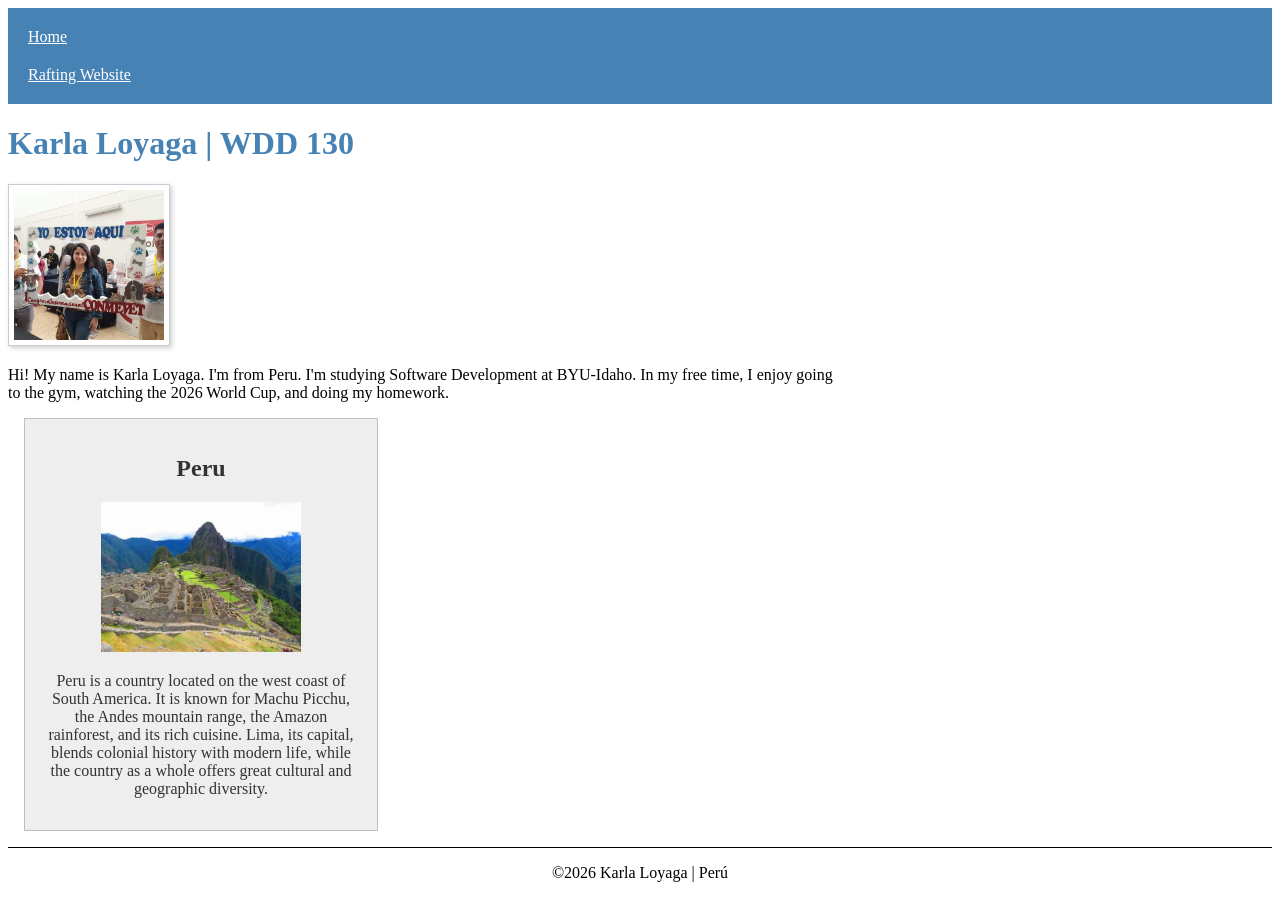
<file: index.html>
<!DOCTYPE html>
<html lang="en">

<head>
    <meta charset="UTF-8">
    <meta name="viewport" content="width=device-width, initial-scale=1.0">
    <title>Karla Loyaga | WDD 130</title>
    <meta name="description"
      content="Personal home page for Karla Loyaga, a Software Development student at BYU-Idaho, WDD 130 course.">
    <meta name="author" content="Karla Loyaga">
    <link rel="stylesheet" href="styles/styles.css">
</head>

<body>
    <header>
        <nav>
            <a href="#">Home</a>
            <a href="wwr/">Rafting Website</a>
        </nav>
    </header>
    <main>
        <h1>Karla Loyaga | WDD 130</h1>
        <img src="images/profile.jpg" alt="Hi, I'm Karla Loyaga" width="200">
        <p>Hi! My name is Karla Loyaga. I'm from Peru. I'm studying Software Development at
            BYU-Idaho. In my free time, I enjoy going to the gym, watching the 2026 World Cup, and
            doing my homework.</p>
    </main>
    <aside>
        <h2>Peru</h2>
        <img src="images/peru.jpg" alt="Landscape of Peru">
        <p>Peru is a country located on the west coast of South America. It is known for
            Machu Picchu, the Andes mountain range, the Amazon rainforest, and its rich cuisine.
            Lima, its capital, blends colonial history with modern life, while the country
            as a whole offers great cultural and geographic diversity.</p>
    </aside>
    <footer>
        <p>&copy;2026 Karla Loyaga | Perú</p>
    </footer>
</body>

</html>
</file>
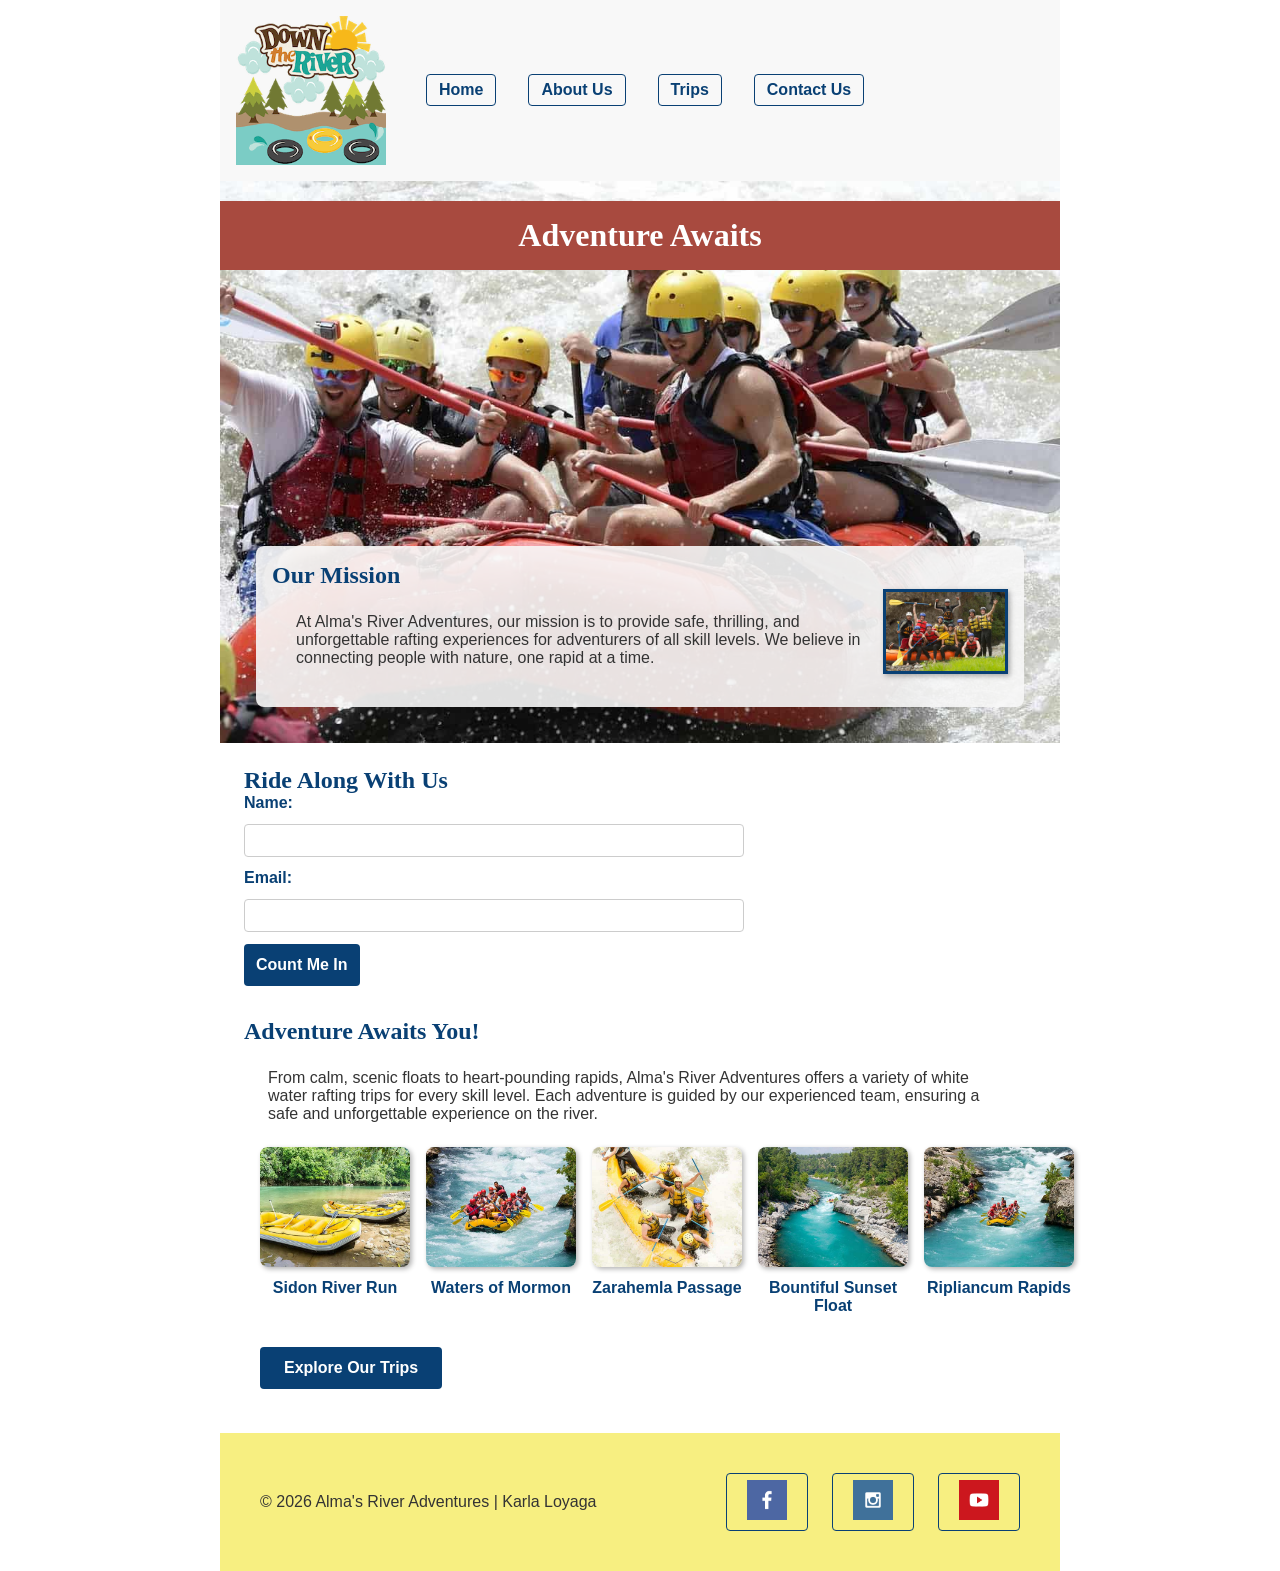
<file: wwr/index.html>
<!DOCTYPE html>
<html lang="en">

<head>
    <meta charset="UTF-8">
    <meta name="viewport" content="width=device-width, initial-scale=1.0">
    <title>Alma's River Adventures | White Water Rafting Trips</title>
    <meta name="description"
      content="Alma's River Adventures offers exciting rafting trips for unforgettable adventures.">
    <meta name="author" content="Karla Loyaga">
    <link rel="stylesheet" href="styles/rafting.css">
    <link rel="icon" href="images/logo.png" type="image/png">
</head>

<body>
    <header>
        <img src="images/logo.png" alt="Alma's River Adventures Logo" id="logo">
        <nav>
            <a href="index.html">Home</a>
            <a href="about.html">About Us</a>
            <a href="trips.html">Trips</a>
            <a href="contact.html">Contact Us</a>
        </nav>
    </header>

    <main>
        <div class="hero">
            <img src="images/rafting-team.jpg"
              alt="A team of rafters paddling through whitewater rapids">
            <h1>Adventure Awaits</h1>
            <article>
                <h2>Our Mission</h2>
                <img src="images/client.jpg" alt="Happy rafting clients">
                <p>At Alma's River Adventures, our mission is to provide safe, thrilling, and
                    unforgettable rafting experiences for adventurers of all skill levels. We
                    believe in connecting people with nature, one rapid at a time.</p>
            </article>
        </div>
        <section class="contact-form">
            <h2>Ride Along With Us</h2>
            <form action="#" method="post">
                <label for="newsletter-name">Name:</label>
                <input type="text" id="newsletter-name" name="newsletter-name">

                <label for="newsletter-email">Email:</label>
                <input type="email" id="newsletter-email" name="newsletter-email">

                <button type="submit">Count Me In</button>
            </form>
        </section>

        <section>
            <h2>Adventure Awaits You!</h2>
            <p>From calm, scenic floats to heart-pounding rapids, Alma's River Adventures offers a
                variety of
                white water rafting trips for every skill level. Each adventure is guided by our
                experienced
                team, ensuring a safe and unforgettable experience on the river.</p>
            <div class="adventures">
                <figure>
                    <img src="images/sidon.jpg" alt="Rafters navigating Sidon River Run">
                    <figcaption>Sidon River Run</figcaption>
                </figure>
                <figure>
                    <img src="images/mormon.jpg" alt="Rafters on the calm Waters of Mormon">
                    <figcaption>Waters of Mormon</figcaption>
                </figure>
                <figure>
                    <img src="images/zarahemla.jpg" alt="Rafters passing through Zarahemla Passage">
                    <figcaption>Zarahemla Passage</figcaption>
                </figure>
                <figure>
                    <img src="images/bountiful.jpg" alt="Rafters enjoying Bountiful Sunset Float">
                    <figcaption>Bountiful Sunset Float</figcaption>
                </figure>
                <figure>
                    <img src="images/ripliancum.jpg" alt="Rafters tackling Ripliancum Rapids">
                    <figcaption>Ripliancum Rapids</figcaption>
                </figure>
            </div>
            <a href="trips.html" class="cta-button">Explore Our Trips</a>
        </section>
    </main>

    <footer>
        <p>&copy; 2026 Alma's River Adventures | Karla Loyaga</p>
        <nav class="socialmedia">
            <a href="#"><img src="images/facebook.png" alt="Facebook"></a>
            <a href="#"><img src="images/instagram.png" alt="Instagram"></a>
            <a href="#"><img src="images/youtube.png" alt="YouTube"></a>
        </nav>
    </footer>
</body>

</html>
</file>
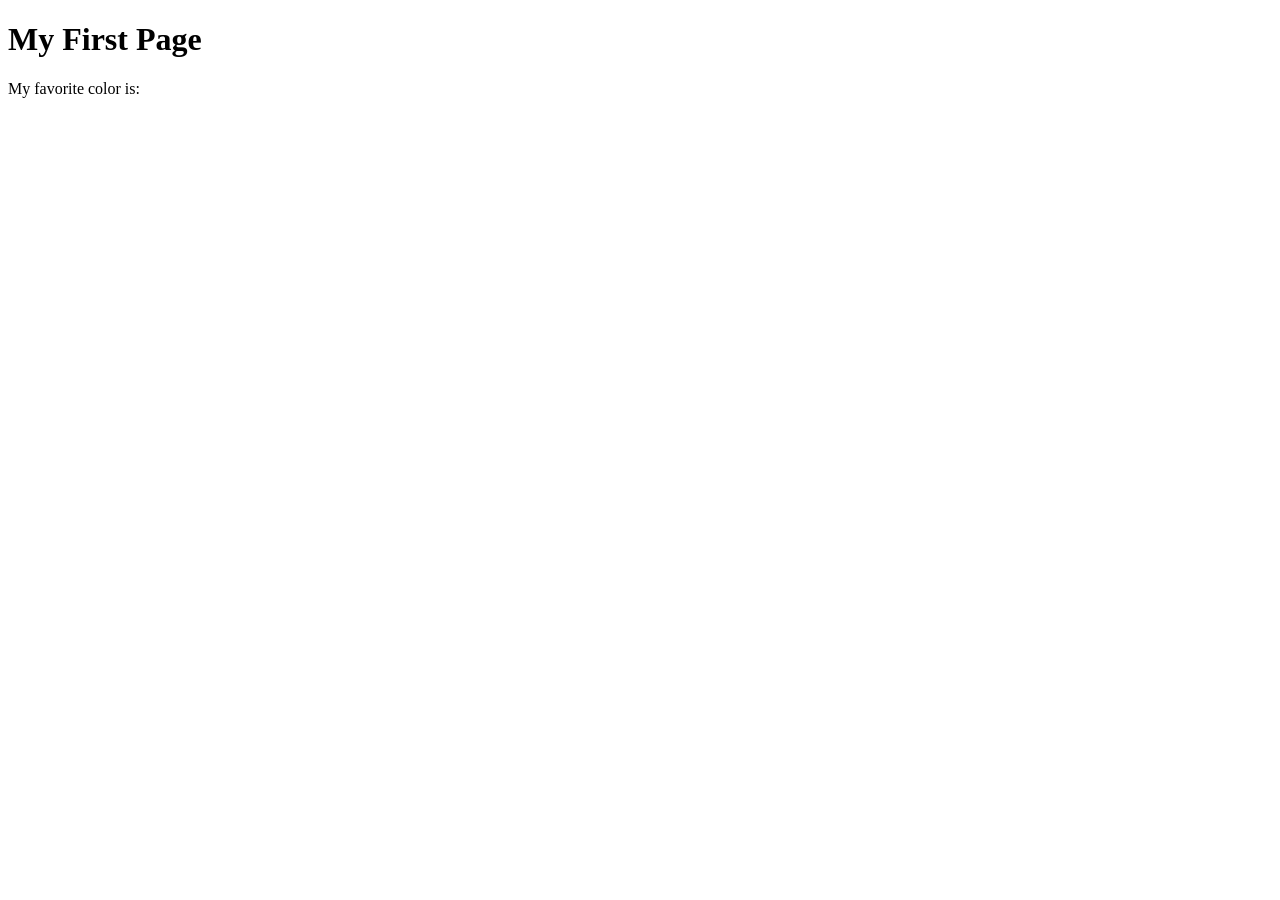
<file: week01/first-page.html>
<!DOCTYPE html>
<html lang="en">
<head>
    <meta charset="UTF-8">
    <meta name="viewport" content="width=device-width, initial-scale=1.0">
    <title>My First Page</title>
</head>
<body>
    <h1>My First Page</h1>
    <p>My favorite color is: </p>
</body>
</html>
</file>
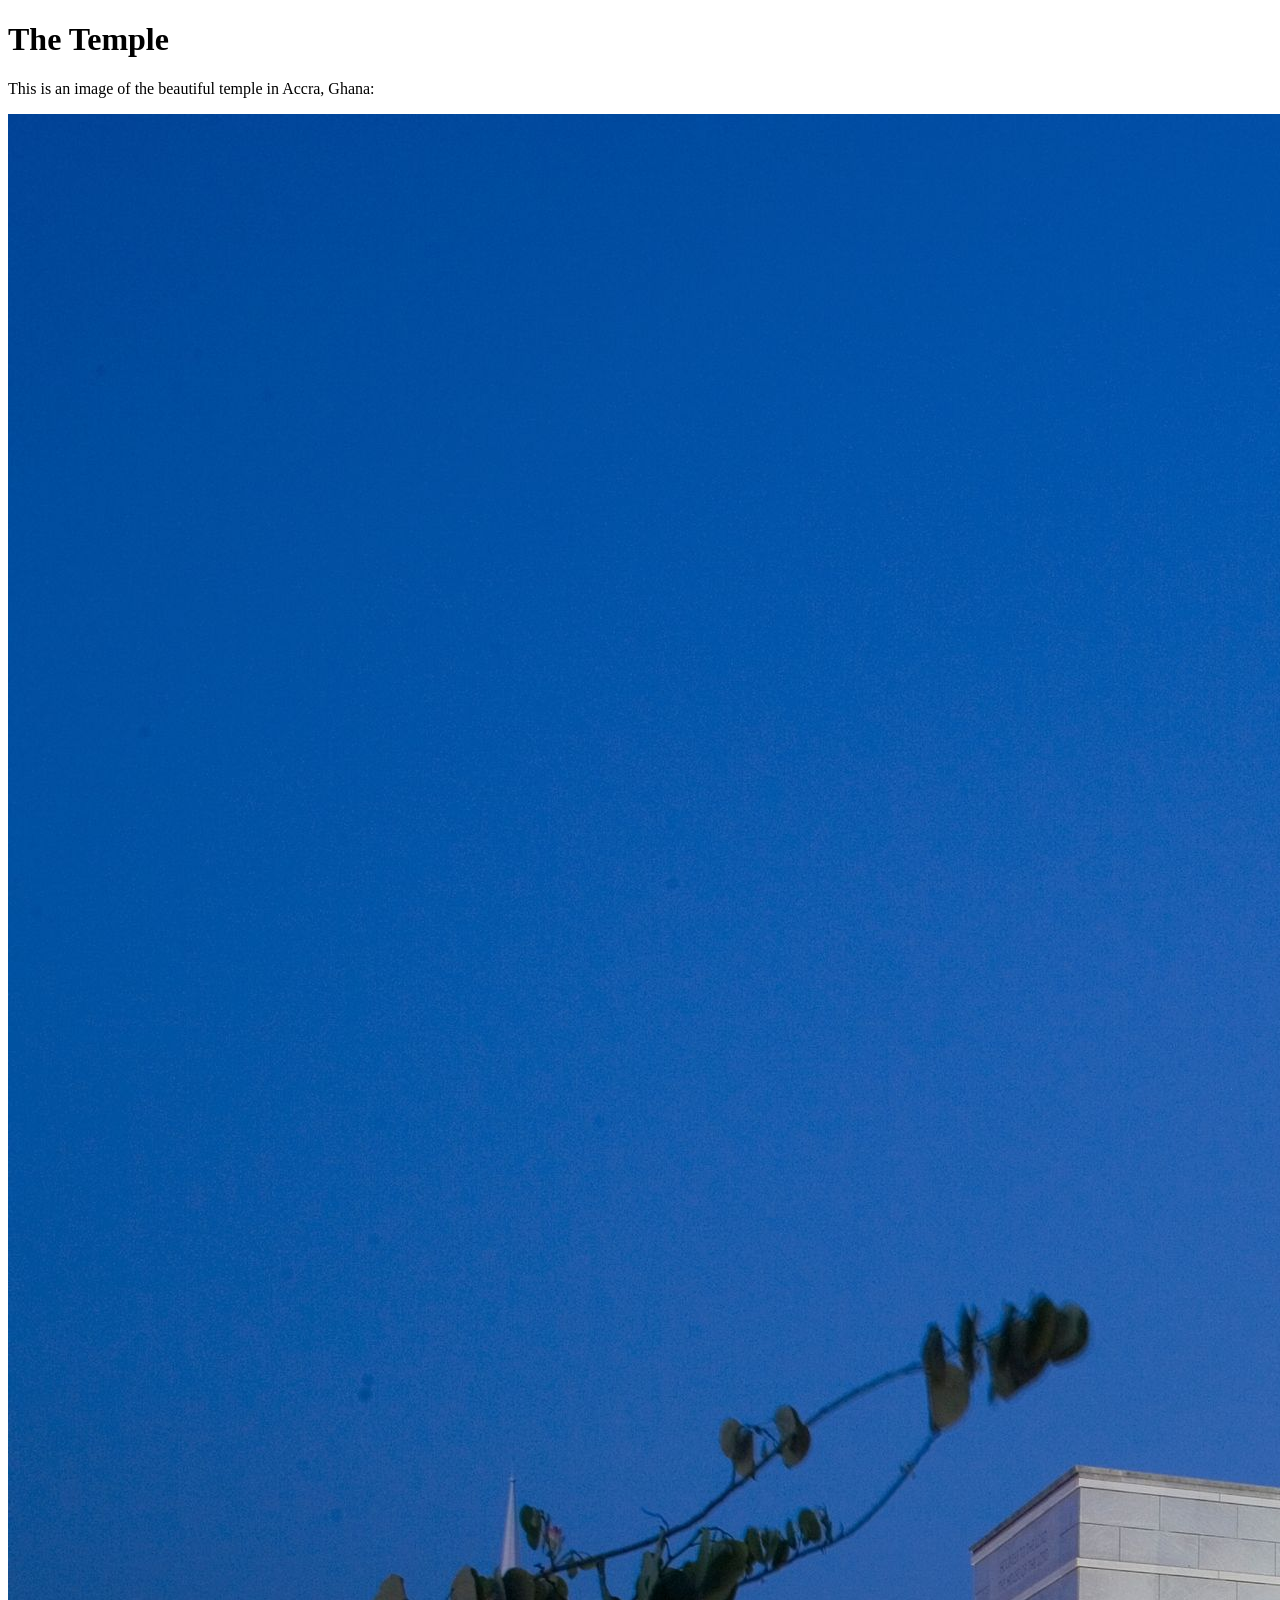
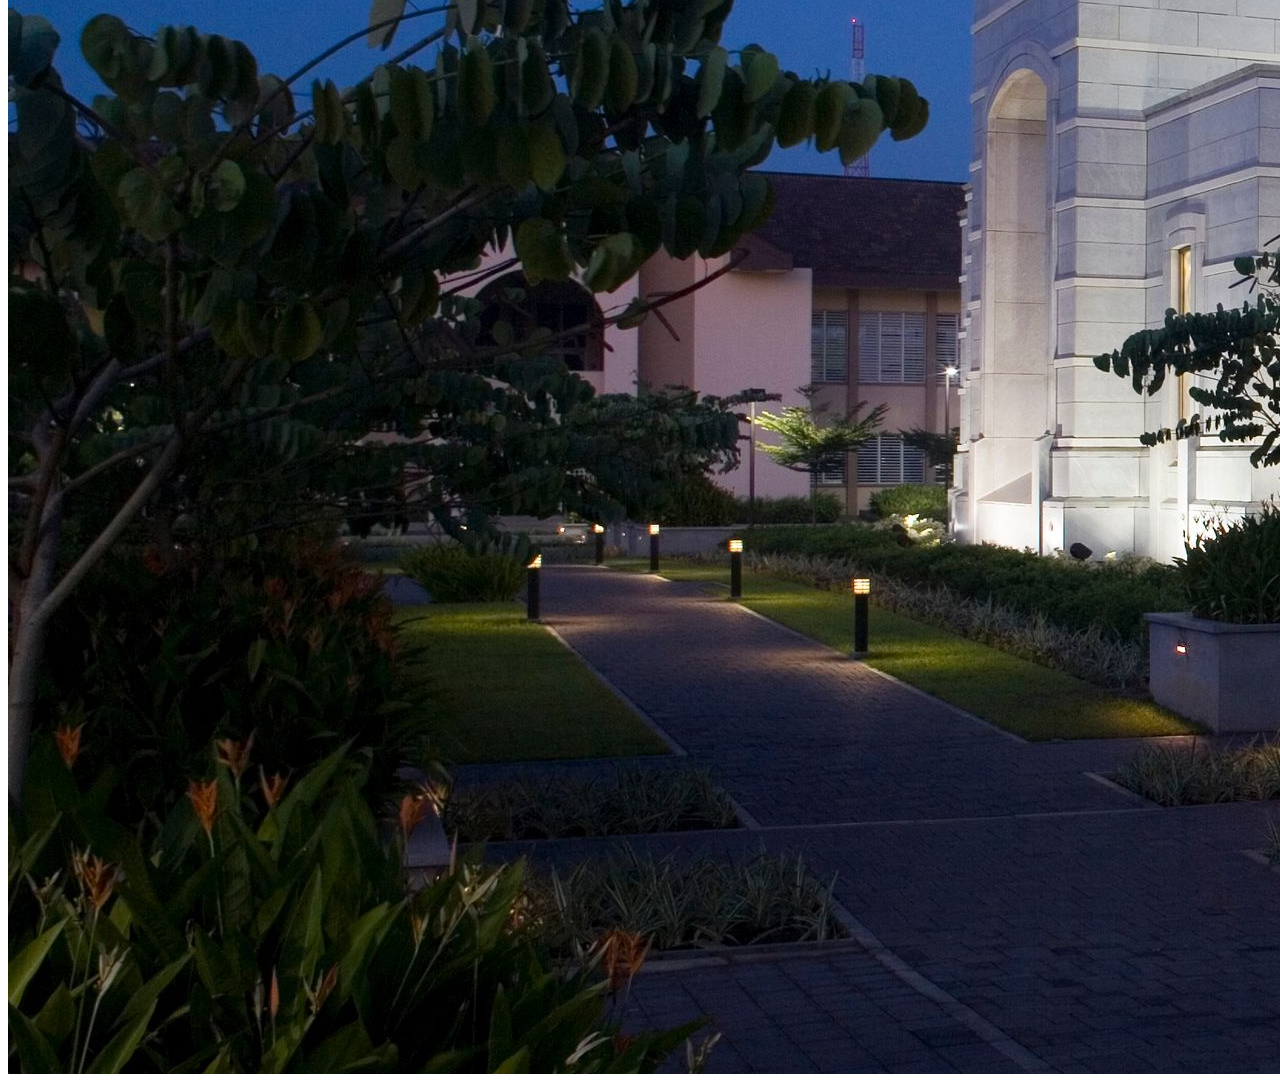
<file: week01/images.html>
<!DOCTYPE html>
<html lang="en">
<head>
    <meta charset="UTF-8">
    <meta name="viewport" content="width=device-width, initial-scale=1.0">
    <title>Temple Image</title>
</head>
<body>
    <h1>The Temple</h1>
    <p>This is an image of the beautiful temple in Accra, Ghana:</p>
    <img src="images/temple-large.jpeg" alt="The Accra Ghana Temple">
    
</body>
</html>
</file>
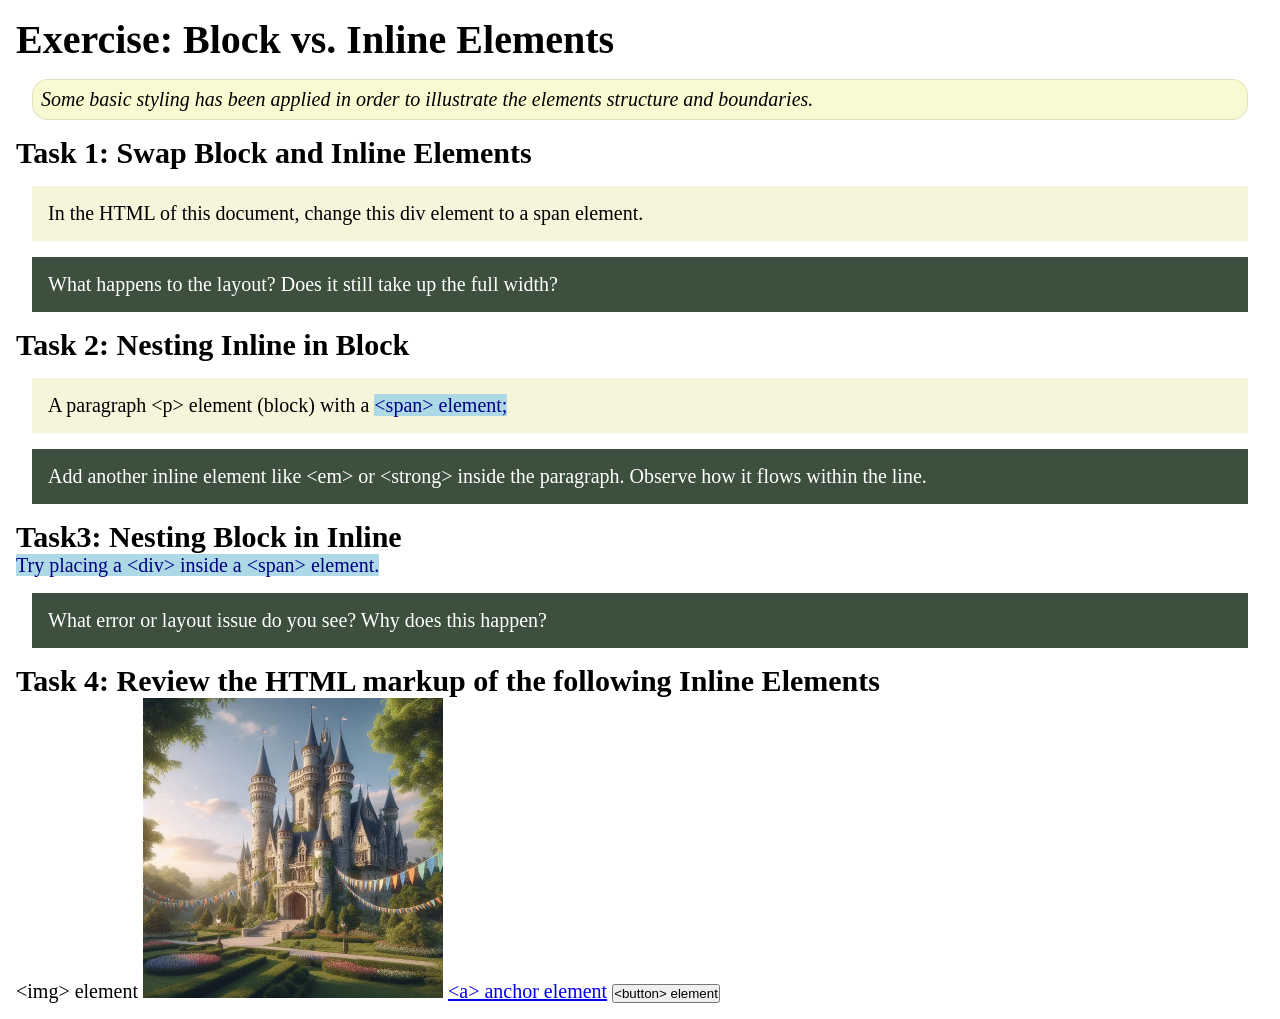
<file: week02/block-vs-inline.html>
<!DOCTYPE html>
<html lang="en">

<head>
    <meta charset="UTF-8">
    <meta name="viewport" content="width=device-width, initial-scale=1.0">
    <title>Exercise: Block vs. Inline Elements</title>
    <link rel="stylesheet" href="styles/block-vs-inline.css">
</head>

<body>
    <main>
        <h1>Exercise: Block vs. Inline Elements</h1>
        <p class="note">Some basic styling has been applied in order to illustrate the elements structure and
            boundaries.</p>

        <h2>Task 1: Swap Block and Inline Elements</h2>
        <div>In the HTML of this document, change this div element to a span element.</div>

        <p class="question">What happens to the layout? Does it still take up the full width?</p>

        <h2>Task 2: Nesting Inline in Block</h2>
        <p>A paragraph &lt;p&gt; element (block) with a <span>&lt;span&gt; element;</span></p>
        <p class="question">Add another inline element like &lt;em&gt; or &lt;strong&gt; inside the paragraph. Observe
            how it flows within the line.</p>

        <h2>Task3: Nesting Block in Inline</h2>
        <span>Try placing a &lt;div&gt; inside a &lt;span&gt; element.</span>
            <p class="question">What error or layout issue do you see? Why does this happen?</p>


            <h2>Task 4: Review the HTML markup of the following Inline Elements</h2>
        &lt;img&gt; element
        <img src="images/castle.webp" alt="placeholder image (images are inline)" width="300" height="300">
        <a href="https://churchofjesuschrist.org">&lt;a&gt; anchor element</a>
        <button type="button">&lt;button&gt; element</button>
    </main>
</body>

</html>
</file>
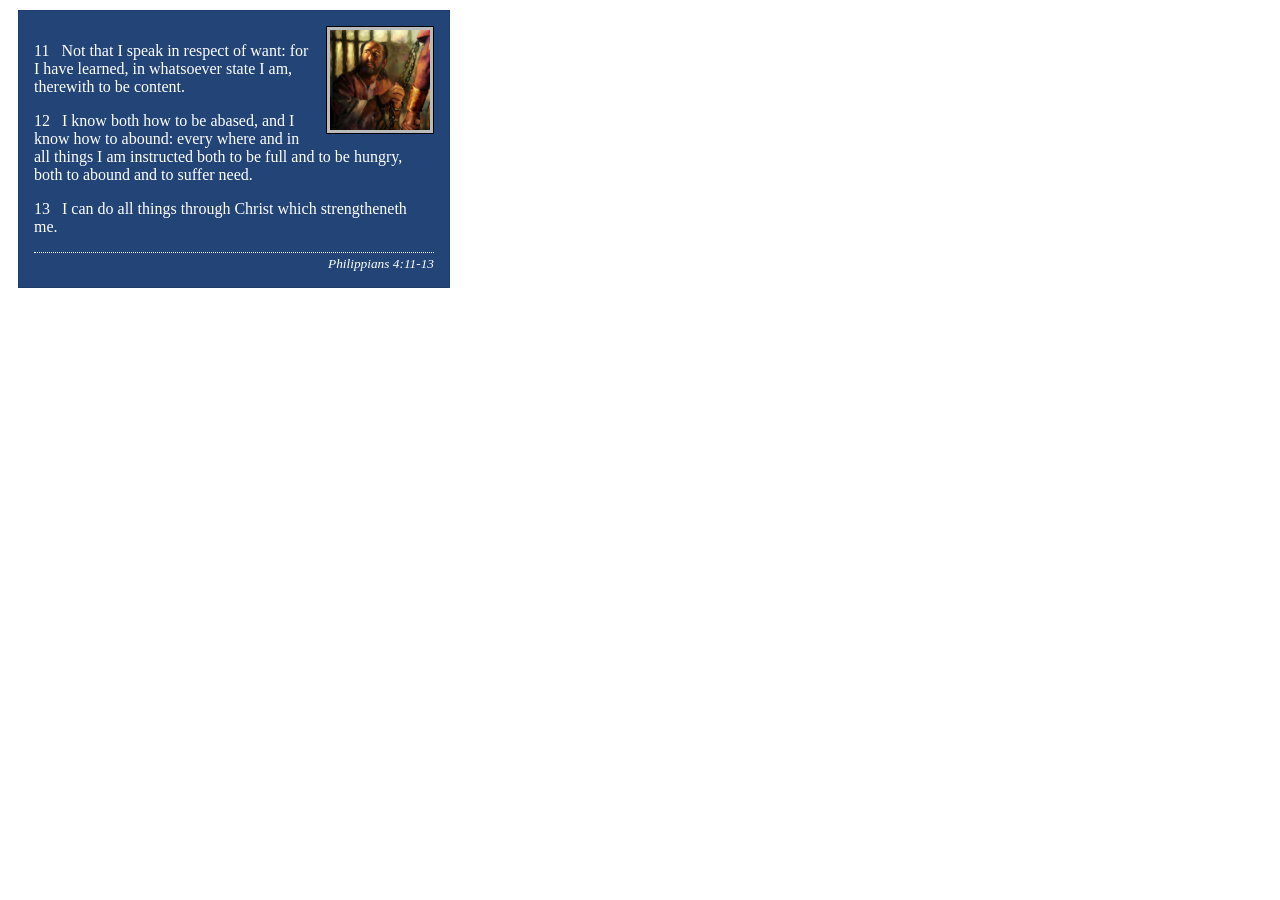
<file: week02/box-model-solution.html>
<!DOCTYPE html>
<html lang="en">
<head>
    <meta charset="UTF-8">
    <meta name="viewport" content="width=device-width, initial-scale=1.0">
    <title>Box Model Activity</title>
    <link rel="stylesheet" href="styles/box-model-solution.css">
</head>
<body>
    <main>
        <div class="callout">
            <img src="images/apostle-paul-imprisoned.webp" alt="Paul the Apostle - Imprisoned in Rome" width="200" height="200">
            <blockquote>
                <p>11 &nbsp; Not that I speak in respect of want: for I have learned, in whatsoever state I am, therewith to be content.</p>
                <p>12 &nbsp; I know both how to be abased, and I know how to abound: every where and in all things I am instructed both to be full and to be hungry, both to abound and to suffer need.</p>
                <p>13 &nbsp; I can do all things through Christ which strengtheneth me.</p>
            </blockquote>
            <cite>Philippians 4:11-13</cite>
        </div>
    </main>
</body>
</html>
</file>
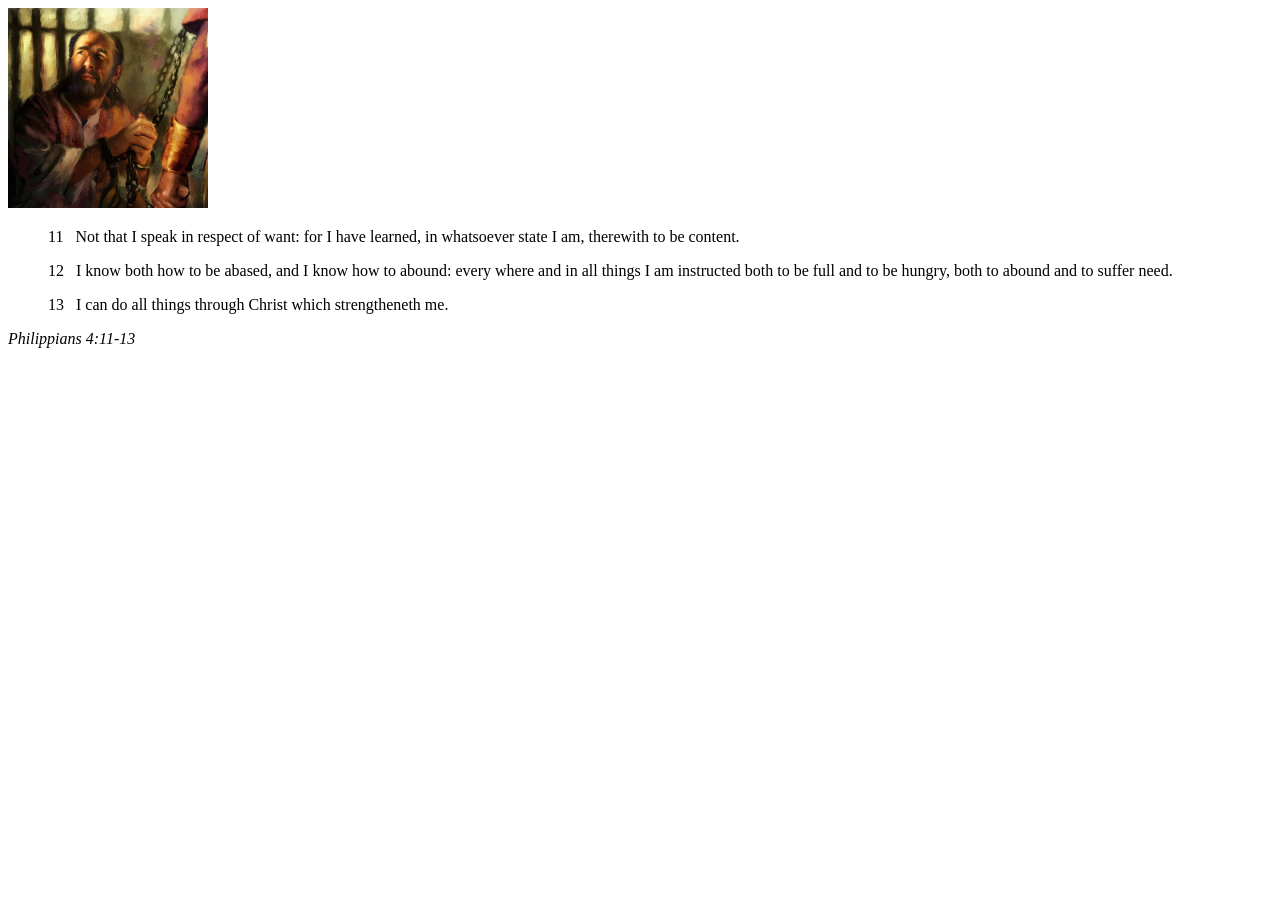
<file: week02/box-model.html>
<!DOCTYPE html>
<html lang="en">
<head>
    <meta charset="UTF-8">
    <meta name="viewport" content="width=device-width, initial-scale=1.0">
    <title>Box Model Activity</title>
</head>
<body>
    <main>
        <div class="callout">
            <img src="images/apostle-paul-imprisoned.webp" alt="Paul the Apostle - Imprisoned in Rome" width="200" height="200">
            <blockquote>
                <p>11 &nbsp; Not that I speak in respect of want: for I have learned, in whatsoever state I am, therewith to be content.</p>
                <p>12 &nbsp; I know both how to be abased, and I know how to abound: every where and in all things I am instructed both to be full and to be hungry, both to abound and to suffer need.</p>
                <p>13 &nbsp; I can do all things through Christ which strengtheneth me.</p>
            </blockquote>
            <cite>Philippians 4:11-13</cite>
        </div>
    </main>
</body>
</html>
</file>
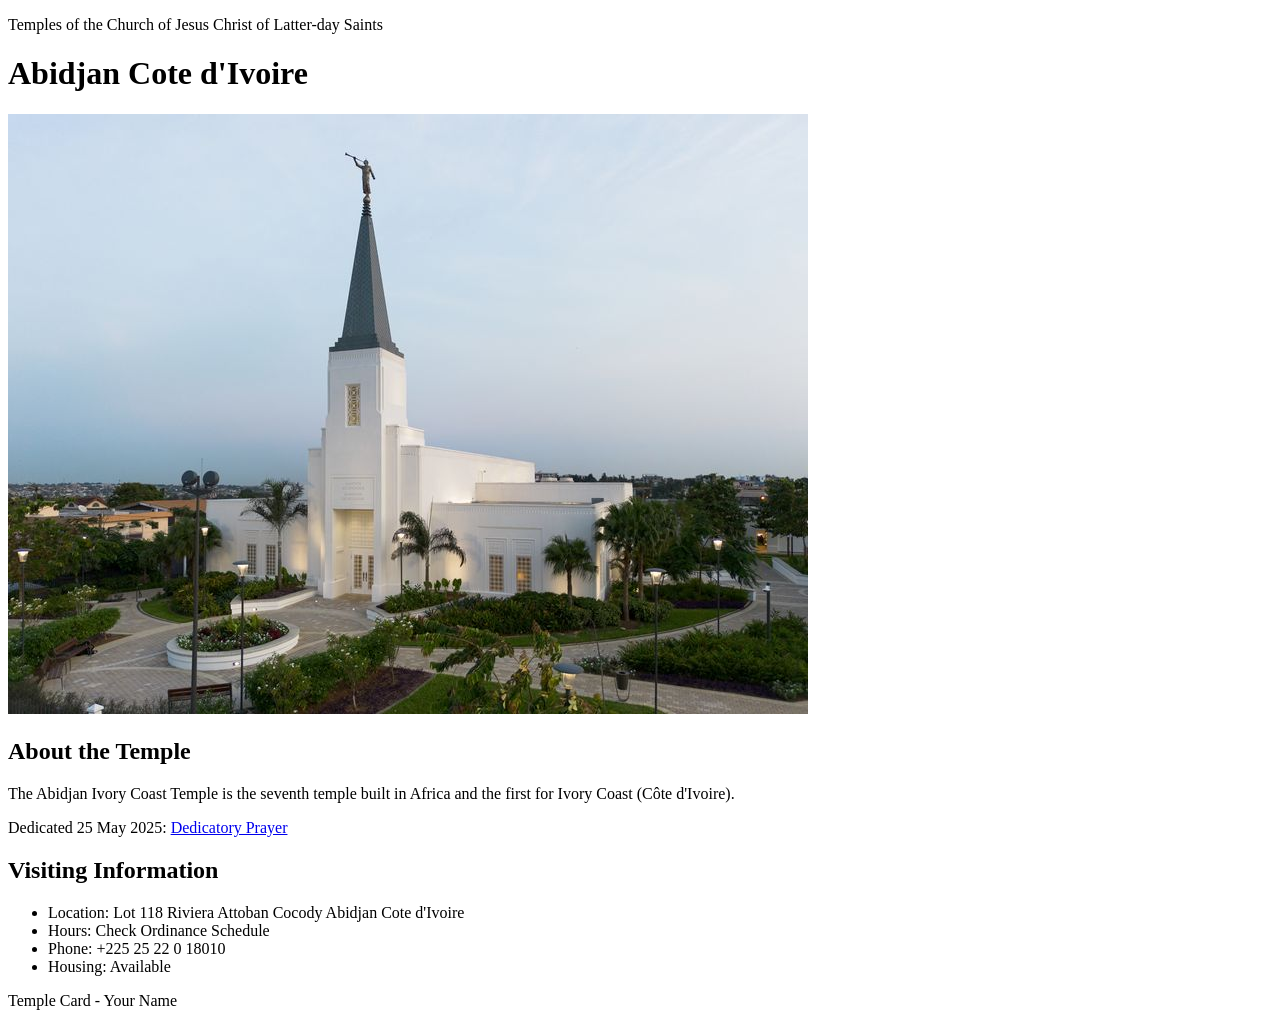
<file: week02/temple.html>
<!DOCTYPE html>
<html lang="en">

<head>
    <meta charset="UTF-8">
    <meta name="viewport" content="width=device-width, initial-scale=1.0">
    <title>Temple Card - Abidjan Cote d'Ivoire</title>
</head>

<body>
    <header>
        <p>Temples of the Church of Jesus Christ of Latter-day Saints</p>
    </header>
    <main>
        <h1>Abidjan Cote d'Ivoire</h1>
        <picture>
            <img src="images/abidjan-ivory-coast.jpeg" alt="Abidjan Cote d'Ivoire Temple">
        </picture>
        <section>
            <h2>About the Temple</h2>
            <p>The Abidjan Ivory Coast Temple is the seventh temple built in Africa and the first for Ivory Coast (Côte
                d'Ivoire).</p>
            <p>Dedicated 25 May 2025: <a
                    href="https://www.churchofjesuschrist.org/temples/dedicatory-prayer/abidjan-ivory-coast-temple/2025-05-25?lang=eng"
                    target="_blank" rel="noopener noreferrer">Dedicatory Prayer</a></p>
        </section>
        <section>
            <h2>Visiting Information</h2>
            <ul>
                <li>Location: Lot 118 Riviera Attoban Cocody Abidjan Cote d'Ivoire</li>
                <li>Hours: Check Ordinance Schedule</li>
                <li>Phone: +225 25 22 0 18010</li>
                <li>Housing: Available</li>
            </ul>
        </section>
    </main>
    <footer>
        <p>Temple Card - Your Name</p>
    </footer>
</body>

</html>
</file>
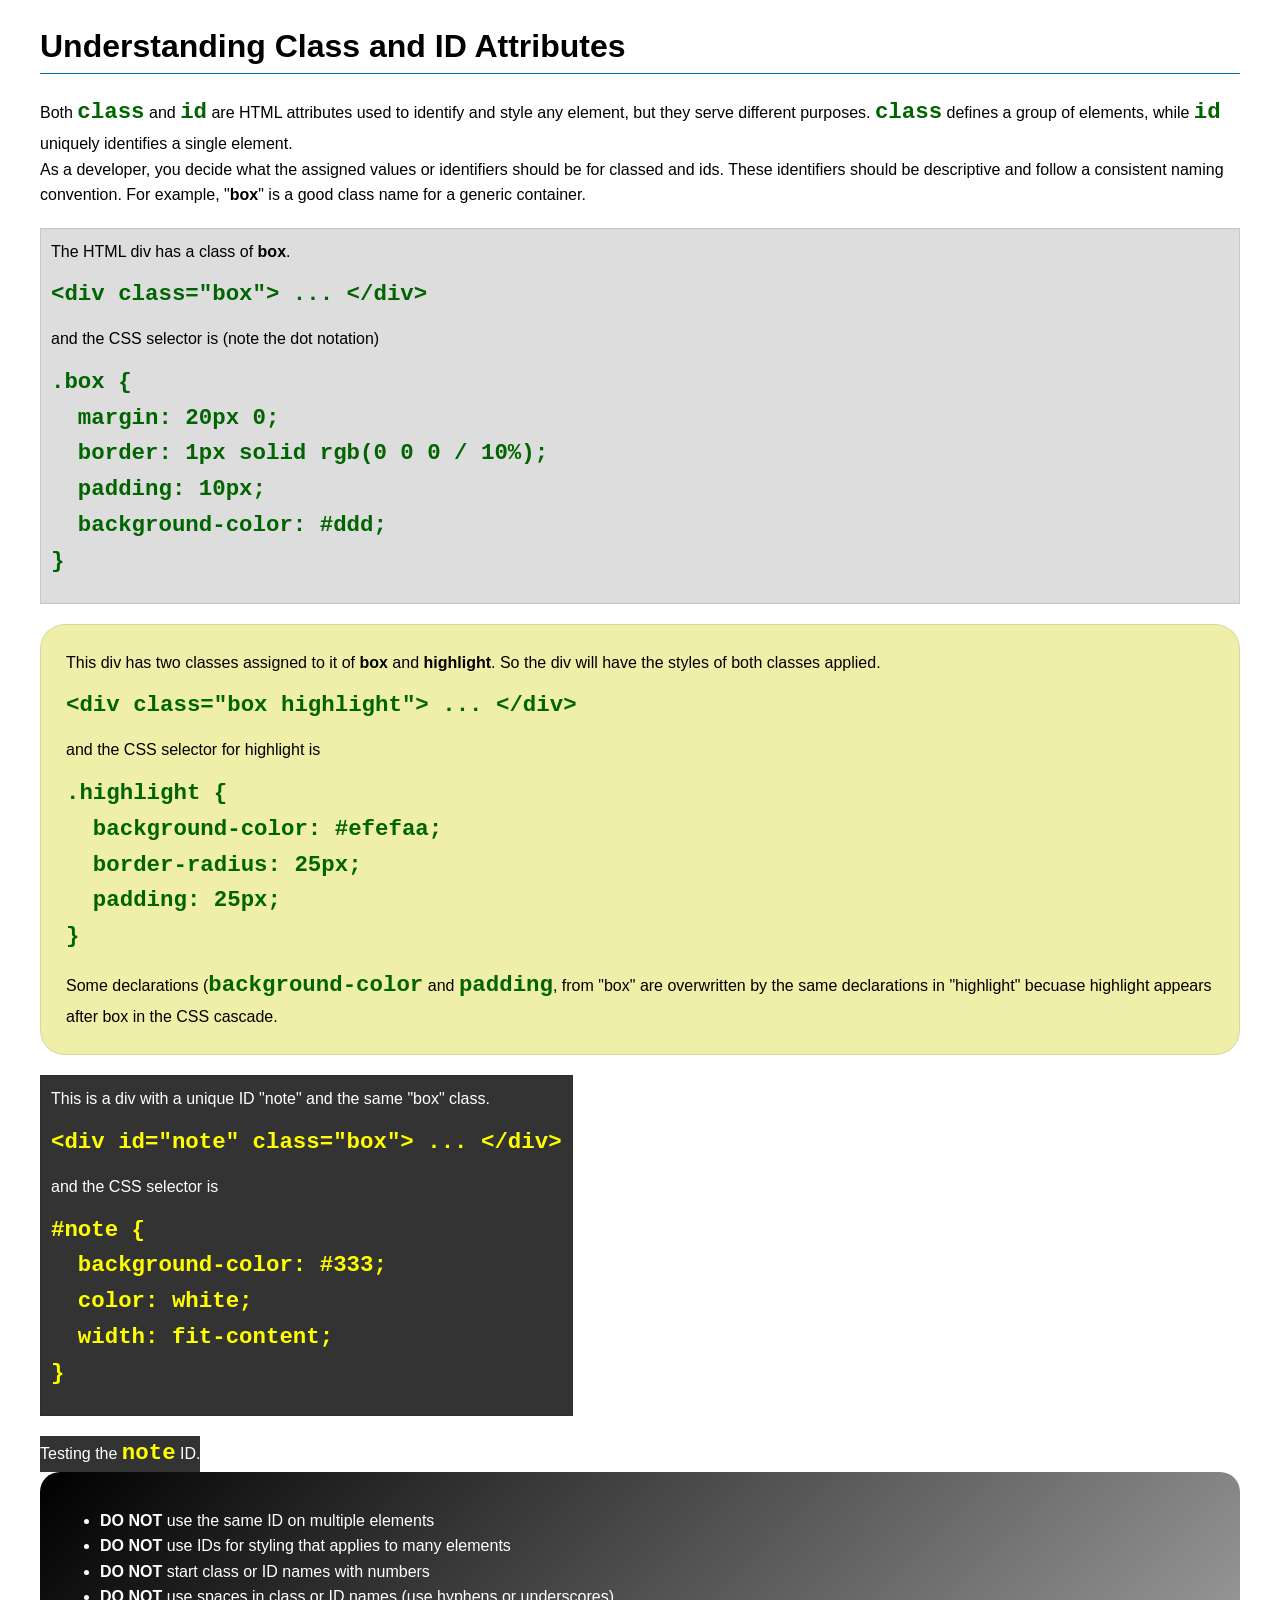
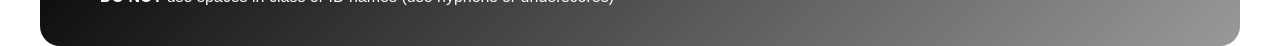
<file: week03/class-and-id.html>
<!DOCTYPE html>
<html lang="en">

<head>
    <meta charset="UTF-8">
    <meta name="viewport" content="width=device-width, initial-scale=1.0">
    <title>Class vs ID Attributes</title>
    <link rel="stylesheet" href="styles/class-and-id.css">
</head>

<body>
    <h1>Understanding Class and ID Attributes</h1>
    <p>Both <code>class</code> and <code>id</code> are HTML attributes used to identify and style any element, but they
        serve different purposes. <code>class</code> defines a group of elements, while <code>id</code> uniquely
        identifies a single element.</p>
    <p>As a developer, you decide what the assigned values or identifiers should be for classed and ids. These
        identifiers should be
        descriptive and follow a consistent naming convention. For example, "<strong>box</strong>" is a good class name
        for a generic container.</p>
    <div class="box">
        <p>The HTML div has a class of <strong>box</strong>.</p>
        <pre><code class="html">&lt;div class="box"&gt; ... &lt;/div&gt;</code></pre>
        and the CSS selector is (note the dot notation)
        <pre><code class="css">.box {
  margin: 20px 0;
  border: 1px solid rgb(0 0 0 / 10%);
  padding: 10px;
  background-color: #ddd; 
}</code></pre>
    </div>

    <div class="box highlight">
        <p>This div has two classes assigned to it of <strong>box</strong> and <strong>highlight</strong>. So the div
            will have the styles of both classes applied.</p>
        <pre><code class="html">&lt;div class="box highlight"&gt; ... &lt;/div&gt;</code></pre>
        and the CSS selector for highlight is
        <pre><code class="css">.highlight {
  background-color: #efefaa;
  border-radius: 25px;
  padding: 25px;
}</code></pre>
<p>Some declarations (<code>background-color</code> and <code>padding</code>, from "box" are overwritten by the same declarations in "highlight" becuase highlight appears after box in the CSS cascade.</p>
    </div>

    <div id="note" class="box">
        <p>This is a div with a unique ID "note" and the same "box" class.</p>
        <pre><code class="html">&lt;div id="note" class="box"&gt; ... &lt;/div&gt;</code></pre>
        and the CSS selector is
        <pre><code class="css">#note {
  background-color: #333;
  color: white;
  width: fit-content;
}</code></pre>
    </div>

    <div id="note">
        <p>Testing the <code>note</code> ID.</p>
    </div>

    <section id="best-practice">
        <ul>
            <li><strong>DO NOT</strong> use the same ID on multiple elements</li>
            <li><strong>DO NOT</strong> use IDs for styling that applies to many elements</li>
            <li><strong>DO NOT</strong> start class or ID names with numbers</li>
            <li><strong>DO NOT</strong> use spaces in class or ID names (use hyphens or underscores)</li>
        </ul>
    </section>




</body>

</html>
</file>
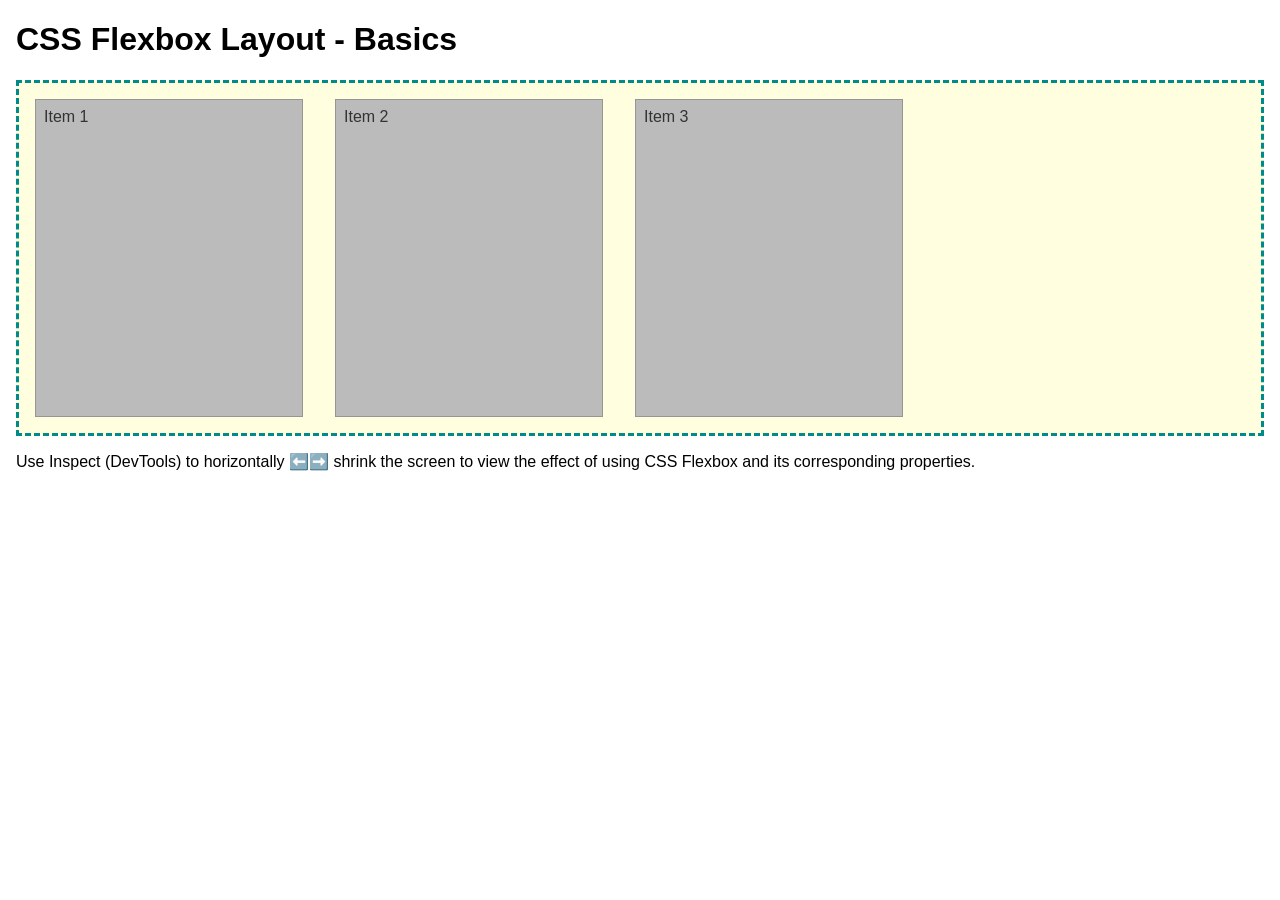
<file: week04/flexbox-layout.html>
<!DOCTYPE html>
<html lang="en">
<head>
    <meta charset="UTF-8">
    <meta name="viewport" content="width=device-width, initial-scale=1.0">
    <title>CSS Flexbox Layout - Basics</title>
    <link rel="stylesheet" href="styles/flexbox.css">
</head>
<body>
    <main>
        <h1>CSS Flexbox Layout - Basics</h1>
        <div class="flex-container">
            <div class="flex-item item1">Item 1</div>
            <div class="flex-item item2">Item 2</div>
            <div class="flex-item item3">Item 3</div>
        </div>
        <p>Use Inspect (DevTools) to horizontally ⬅️➡️ shrink the screen to view the effect of using CSS Flexbox and its corresponding properties.</p>
    </main>
</body>
</html>
</file>
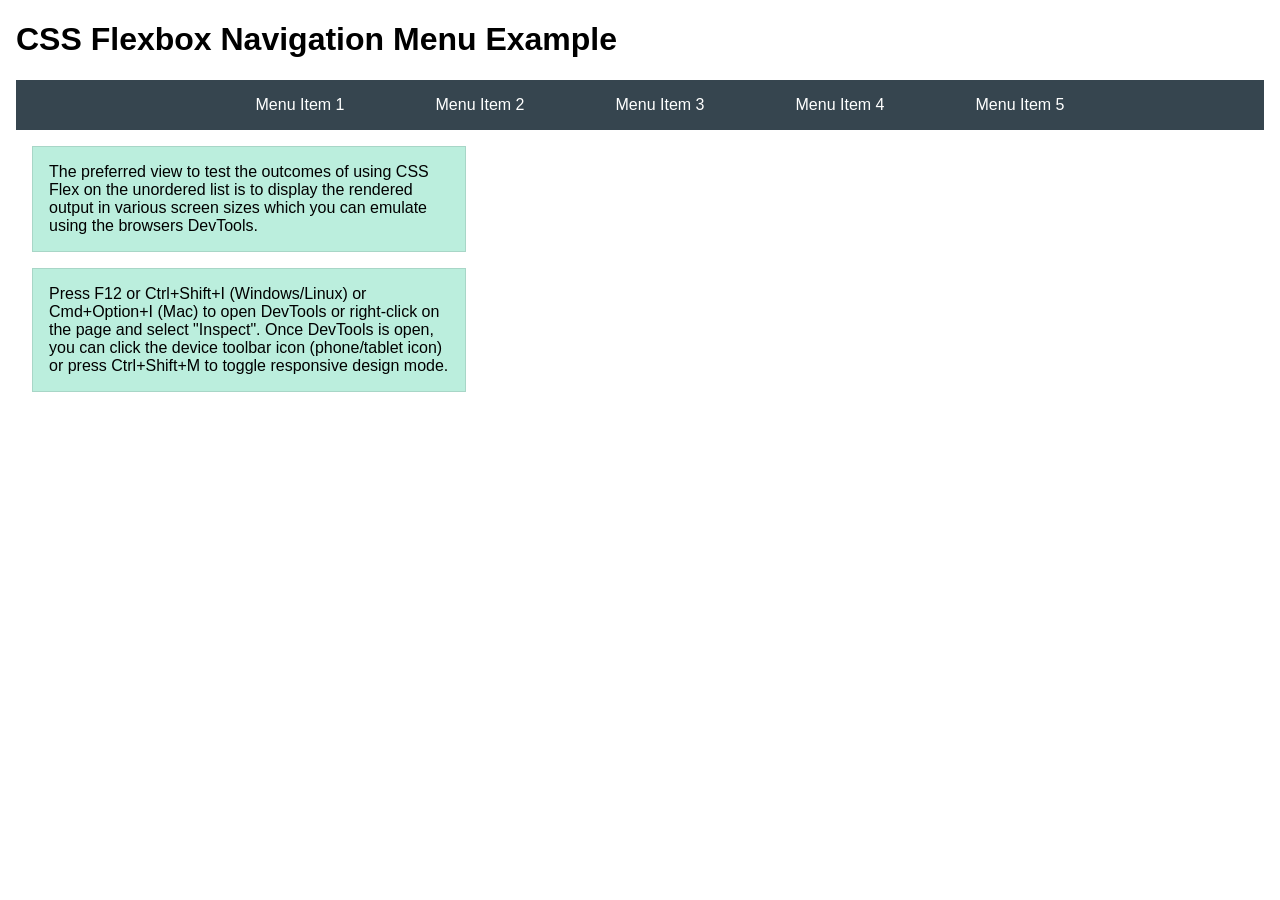
<file: week04/flexbox-menu.html>
<!DOCTYPE html>
<html lang="en">
<head>
    <meta charset="UTF-8">
    <meta name="viewport" content="width=device-width, initial-scale=1.0">
    <title>CSS Flexbox - Navigation Menu</title>
    <link rel="stylesheet" href="styles/flexbox-menu.css">
</head>
<body>
    <main>
        <h1>CSS Flexbox Navigation Menu Example</h1>
        <nav>
            <ul>
                <li><a href="#">Menu Item 1</a></li>
                <li><a href="#">Menu Item 2</a></li>
                <li><a href="#">Menu Item 3</a></li>
                <li><a href="#">Menu Item 4</a></li>
                <li><a href="#">Menu Item 5</a></li>
            </ul>
        </nav>
        <p>The preferred view to test the outcomes of using CSS Flex on the unordered list is to display the rendered output in various screen sizes which you can emulate using the browsers DevTools.</p>

        <p>Press F12 or Ctrl+Shift+I (Windows/Linux) or Cmd+Option+I (Mac) to open DevTools or right-click on the page and select "Inspect". Once DevTools is open, you can click the device toolbar icon (phone/tablet icon) or press Ctrl+Shift+M to toggle responsive design mode.</p>

                      
        
    </main>
</body>
</html>
</file>
<file: styles/styles.css>
nav {
    background-color: steelblue;
    padding: 10px;
}

nav a {
    color: white;
    padding: 10px;
    display: block;
}

h1 {
    color: steelblue;
}

main {
    max-width: 840px;
}

aside {
    width: 20rem;
    margin: 1rem;
    border: 1px solid rgb(0 0 0 / 0.2);
    padding: 1rem;
    background-color: #eee;
    color: #333;
    text-align: center;
}

aside img {
    width: 200px;
    height: auto;
}

main img {
    width: 150px;
    height: auto;
    border: 1px solid #ccc;
    padding: 5px;
    box-shadow: 2px 2px 5px rgba(0, 0, 0, 0.2);
}

p {
    padding: 0;
}

footer {
    margin-top: 15px;
    border-top: 1px solid #000;
    text-align: center;
}
</file>
<file: wwr/styles/rafting.css>
:root {
    --primary-color: #094074;
    --secondary-color: #F7EF81;
    --accent1-color: #A84A3F;
    --accent2-color: #F8F8F8;
    --heading-font: 'Georgia', serif;
    --body-font: 'Verdana', sans-serif;
}

* {
    margin: 0;
    padding: 0;
    box-sizing: border-box;
}

body {
    font-family: var(--body-font);
    color: #333333;
}

header,
main,
footer {
    width: 840px;
    margin: 0 auto;
}

h1,
h2 {
    font-family: var(--heading-font);
    color: var(--primary-color);
}

nav,
p,
section,
article {
    margin: 16px;
    padding: 8px;
}

.socialmedia a {
    text-decoration: none;
}

#logo {
    width: 150px;
}

header {
    display: grid;
    grid-template-columns: auto 1fr;
    align-items: center;
    padding: 16px;
    background-color: var(--accent2-color);
}

header nav {
    display: flex;
    gap: 16px;
}

nav a {
    margin-left: 16px;
    text-decoration: none;
    color: var(--primary-color);
    font-weight: bold;
    border: 1px solid var(--primary-color);
    border-radius: 4px;
    padding: 6px 12px;
}

.hero {
    position: relative;
}

.hero img {
    display: block;
    width: 100%;
    height: auto;
}

.hero h1 {
    position: absolute;
    top: 20px;
    width: 100%;
    padding: 16px;
    text-align: center;
    background-color: var(--accent1-color);
    color: #fff;
}

.hero article {
    position: absolute;
    bottom: 20px;
    left: 20px;
    right: 20px;
    background-color: rgba(248, 248, 248, 0.9);
    padding: 16px;
    border-radius: 8px;
}

.hero article img {
    float: right;
    width: 125px;
    margin-left: 16px;
    border: 3px solid var(--primary-color);
    box-shadow: 2px 2px 5px rgba(0, 0, 0, 0.3);
}

footer {
    display: flex;
    justify-content: space-between;
    align-items: center;
    margin-top: 20px;
    background-color: var(--secondary-color);
    padding: 16px;
}

.socialmedia {
    display: flex;
    gap: 8px;
}

.socialmedia img {
    width: 40px;
    margin: 0 8px;
}

.adventures {
    display: grid;
    grid-template-columns: repeat(5, 1fr);
    gap: 16px;
    margin: 16px;
}

.adventures figure {
    width: 150px;
    text-align: center;
}

.adventures img {
    width: 100%;
    height: 120px;
    object-fit: cover;
    border-radius: 8px;
    box-shadow: 2px 2px 5px rgba(0, 0, 0, 0.3);
}

.adventures figcaption {
    margin-top: 8px;
    font-weight: bold;
    color: var(--primary-color);
}

.team {
    display: flex;
    justify-content: space-between;
    flex-wrap: wrap;
    gap: 16px;
    margin: 16px;
}

.team figure {
    width: 150px;
    text-align: center;
}

.team img {
    width: 100%;
    height: 150px;
    object-fit: cover;
    border-radius: 50%;
    box-shadow: 2px 2px 5px rgba(0, 0, 0, 0.3);
}

.team figcaption {
    margin-top: 8px;
    font-weight: bold;
    color: var(--primary-color);
}

.contact-form form {
    display: flex;
    flex-direction: column;
    max-width: 500px;
    gap: 12px;
}

.contact-form label {
    font-weight: bold;
    color: var(--primary-color);
}

.contact-form input[type="text"],
.contact-form input[type="email"],
.contact-form textarea {
    padding: 8px;
    border: 1px solid #ccc;
    border-radius: 4px;
    font-family: var(--body-font);
    width: 100%;
}

.contact-form fieldset {
    border: 1px solid #ccc;
    border-radius: 4px;
    padding: 8px;
}

.contact-form fieldset label {
    font-weight: normal;
    color: #333333;
    display: block;
    margin: 4px 0;
}

.contact-form .checkbox-label {
    display: flex;
    align-items: center;
    gap: 8px;
    font-weight: normal;
    color: #333333;
}

.contact-form button {
    background-color: var(--primary-color);
    color: #fff;
    border: none;
    padding: 12px;
    border-radius: 4px;
    font-weight: bold;
    font-size: 1rem;
    cursor: pointer;
    width: fit-content;
}

.contact-form button:hover {
    background-color: var(--accent1-color);
}

.contact-map-form {
    display: flex;
    flex-wrap: wrap;
    gap: 20px;
    justify-content: center;
    align-items: flex-start;
    margin: 20px 0;
}

.contact-map-form .map {
    flex: 1 1 400px;
    margin: 0;
    padding: 0;
}

.contact-map-form .map iframe {
    width: 100%;
    height: 300px;
    border: 0;
}

.contact-map-form .contact-form {
    flex: 1 1 400px;
    margin: 0;
    padding: 0;
}

.contact-info {
    text-align: center;
}

.employees {
    background-color: var(--accent2-color);
    padding: 16px;
    border-radius: 8px;
}

.employees h2 {
    text-align: center;
}

.form-row {
    display: flex;
    align-items: center;
    gap: 8px;
}

.form-row label {
    width: 80px;
    flex-shrink: 0;
}

.form-row input,
.form-row textarea {
    flex: 1;
}

.contact-form .form-row input,
.contact-form .form-row textarea {
    width: auto;
}

.form-row-stacked {
    flex-direction: column;
    align-items: flex-start;
}

.form-row-stacked label {
    width: auto;
}

.cta-button {
    display: inline-block;
    background-color: var(--primary-color);
    color: #fff;
    text-decoration: none;
    padding: 12px 24px;
    border-radius: 4px;
    font-weight: bold;
    margin: 16px;
}

.cta-button:hover {
    background-color: var(--accent1-color);
}

.trip-list {
    display: grid;
    grid-template-columns: repeat(3, 1fr);
    gap: 16px;
    margin: 16px;
}

.trip-detail {
    background-color: var(--accent2-color);
    border-radius: 8px;
    padding: 16px;
    box-shadow: 2px 2px 5px rgba(0, 0, 0, 0.3);
}

.trip-detail img {
    width: 100%;
    height: 150px;
    object-fit: cover;
    border-radius: 8px;
}

.trip-info h3 {
    color: var(--primary-color);
    margin-top: 8px;
}

table {
    width: 100%;
    border-collapse: collapse;
    margin: 16px 0;
}

th,
td {
    border: 1px solid #ccc;
    padding: 8px 12px;
    text-align: left;
}

th {
    background-color: var(--primary-color);
    color: #fff;
}

tbody tr:nth-child(even) {
    background-color: var(--accent2-color);
}
</file>
<file: week02/styles/block-vs-inline.css>
* {
    margin: 0;
    padding: 0;
}

body {
    font-size: 20px;
    margin: 1rem;
}

p,
div {
    background-color: beige;
    margin: 1rem;
    padding: 1rem;
}

span {
    color: navy;
    background-color: lightblue;
}

code {
    margin: 0;
    padding: 0;
    color: green;
    font-size: 1.2rem;
}

.note {
    font-style: italic;
    background-color: lightgoldenrodyellow;
    border-radius: 1rem;
    border: 1px solid rgb(0 0 0 / 10%);
    margin: 1rem;
    padding: .5rem;
}

.question {
    background-color: #3d503d;
    color: #fff;
}
</file>
<file: week02/styles/box-model-solution.css>
.callout {
    max-width: 400px;
    margin: 10px;
    border: 1px solid rgba(0, 0, 0, .1);
    padding: 15px;
    background-color: #247;
    color: #fff;
}

.callout img {
    float: right;
    margin: 0 0 10px 15px;
    border: 1px solid #000;
    padding: 3px;
    background-color: #bbb;
    width: 100px;
    height: auto;

}

blockquote {
    margin: 0;
}

cite {
    display: block;
    border-top: 1px dotted #fff;
    padding-top: 3px;
    text-align: right;
    font-size: smaller;
}
</file>
<file: week03/styles/class-and-id.css>
body {
    font-family: Arial, sans-serif;
    line-height: 1.6;
    margin: 0;
    padding: 0 40px;
}

h1 {
    border-bottom: 1px solid rgb(0 110 182);
    padding-bottom: 0;
}



p {
    margin: 0;
}

code {
    color: darkgreen;
    font-weight: 700;
    font-size: 1.4rem;
}

/* Class examples - can be reused */

.box {
    margin: 20px 0;
    border: 1px solid rgb(0 0 0 / 10%);
    padding: 10px;
    background-color: #ddd; /* this is shorthand for #dddddd */
}

.highlight {
    background-color: #efefaa;
    border-radius: 25px;
    padding: 25px;
}

/* ID examples - should be unique */

#note {
    background-color: #333;
    color: white;
    width: fit-content;
}

#note code {
    color: yellow;
}

#best-practice {
    background: linear-gradient(135deg, #000 0%, #999 100%);
    color: white;
    border-radius: 20px;
    padding: 20px
}
</file>
<file: week04/styles/flexbox.css>
body {
    font-family: Helvetica, Arial, sans-serif;
    margin: 1rem;
}

.flex-container {
    border: 3px dashed darkcyan;
    background-color: lightyellow;
    display: flex;
    flex-wrap: wrap;
}

.flex-item {
    width: 250px;
    margin: 1rem;
    border: 1px solid rgb(0 0 0 / 20%);
    padding: 0.5rem;
    background-color: #bbb;
    color: #333;
}

.item1 {
    min-height: 100px;
}

.item2 {
    min-height: 200px;
}

.item3 {
    min-height: 300px;
}
</file>
<file: week04/styles/flexbox-menu.css>
body {
    font-family: Helvetica, Arial, sans-serif;
    margin: 1rem;
}

nav {
    background-color: #36454f;
}

nav ul {
    list-style-type: none;
    display: flex;
    flex-wrap: wrap;
    max-width: 900px;
    margin: 0 auto;
    justify-content: space-around;
    align-items: center;
}

nav a {
    display: block;
    color: #fff;
    text-align: center;
    padding: 1rem;
    text-decoration: none;
}

p {
    margin: 1rem;
    border: 1px solid rgb(0 0 0 / 10%);
    padding: 1rem;
    background-color: #bed;
    max-width: 400px;
}

#devtools-btn {
    background-color: #36454f;
    color: white;
    border: none;
    padding: 12px 24px;
    margin: 1rem;
    font-size: 16px;
    font-family: Helvetica, Arial, sans-serif;
    border-radius: 4px;
    cursor: pointer;
    transition: background-color 0.3s ease;
}

#devtools-btn:hover {
    background-color: #4a5a6a;
}

#devtools-btn:active {
    background-color: #2a3a4a;
}
</file>
